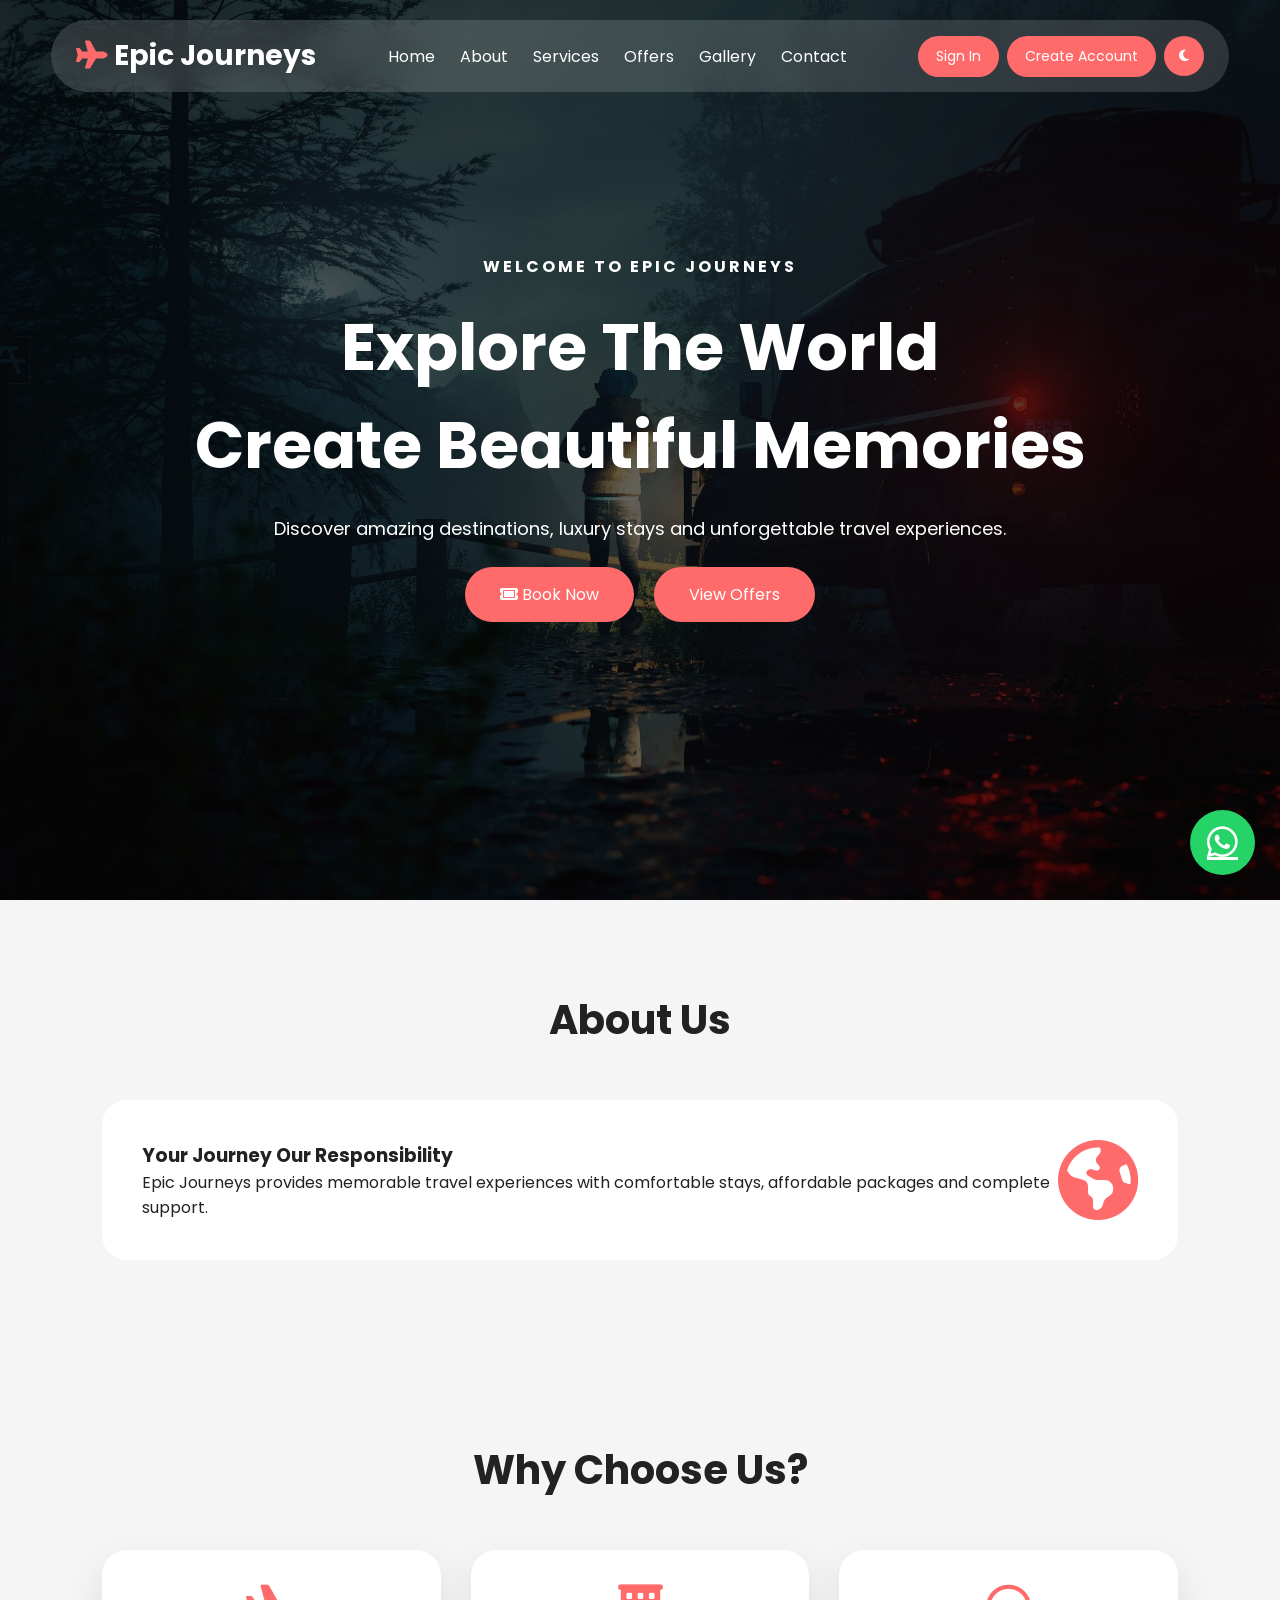
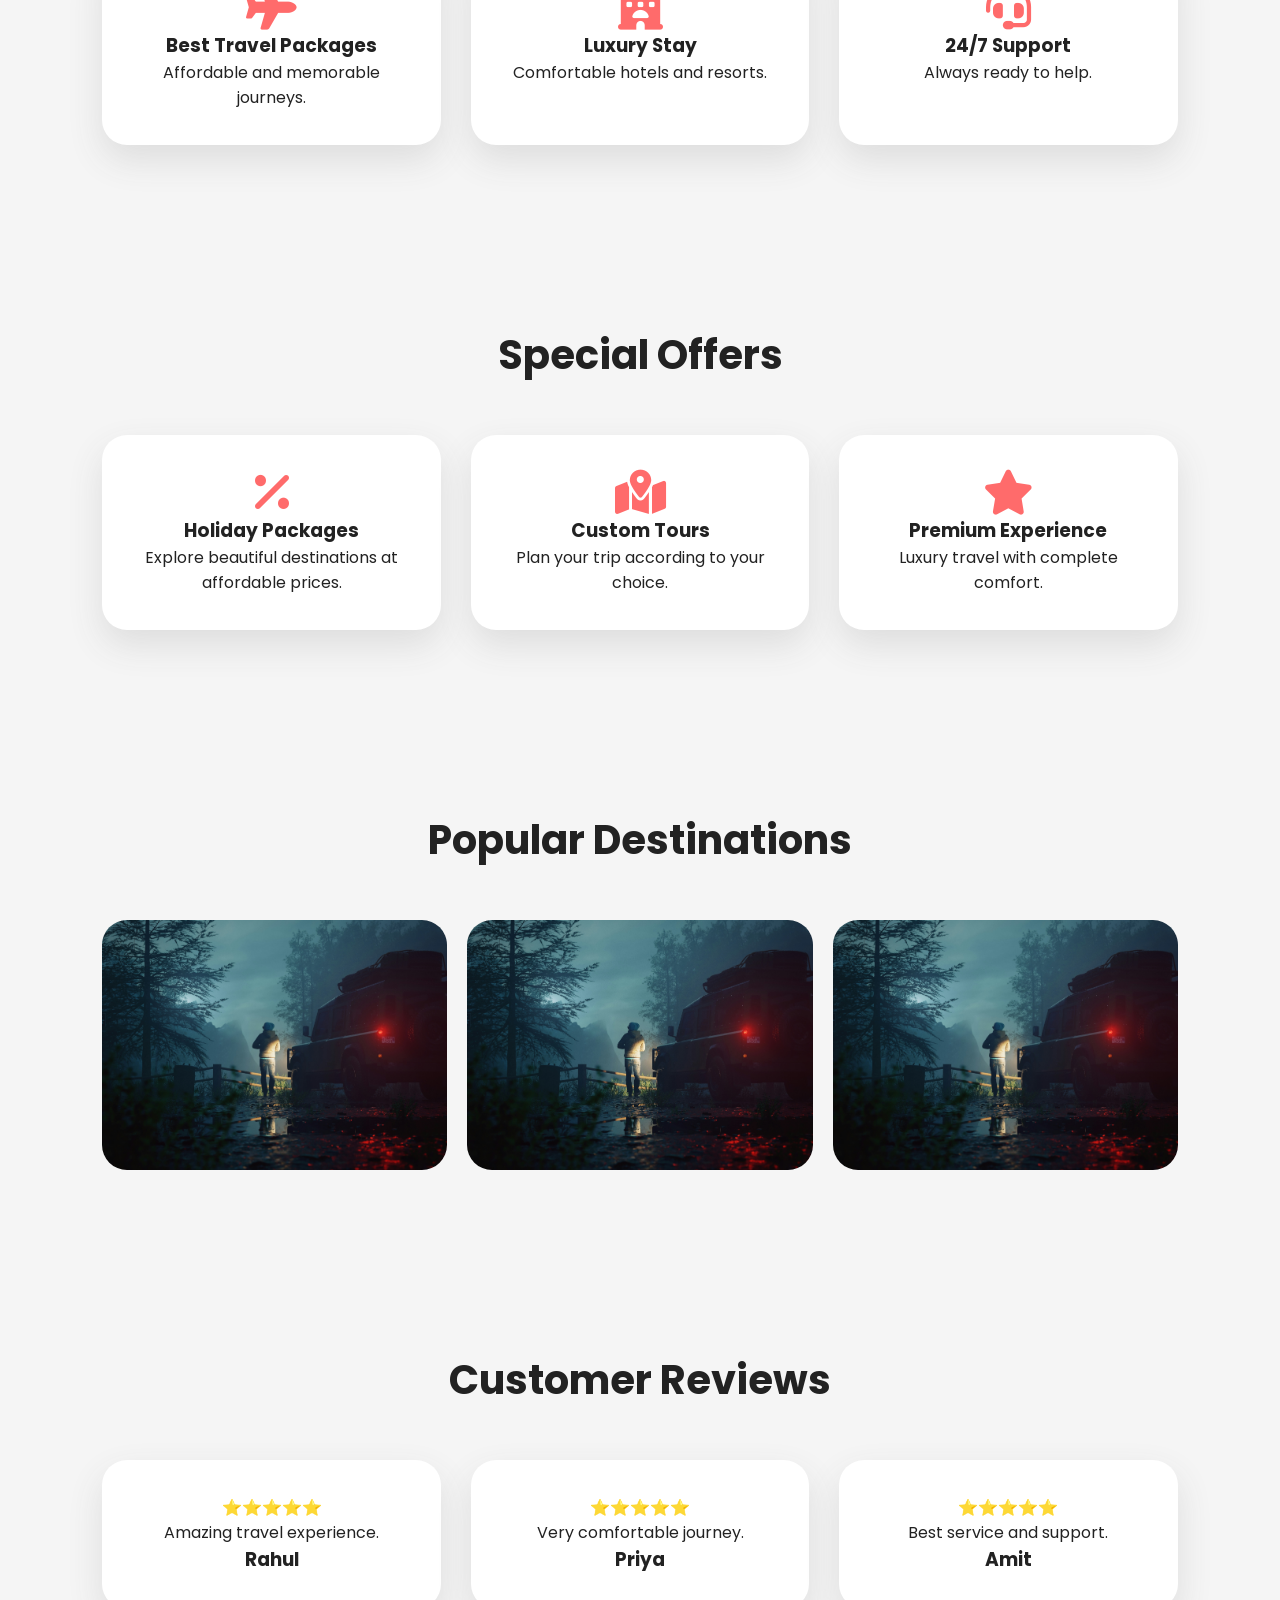
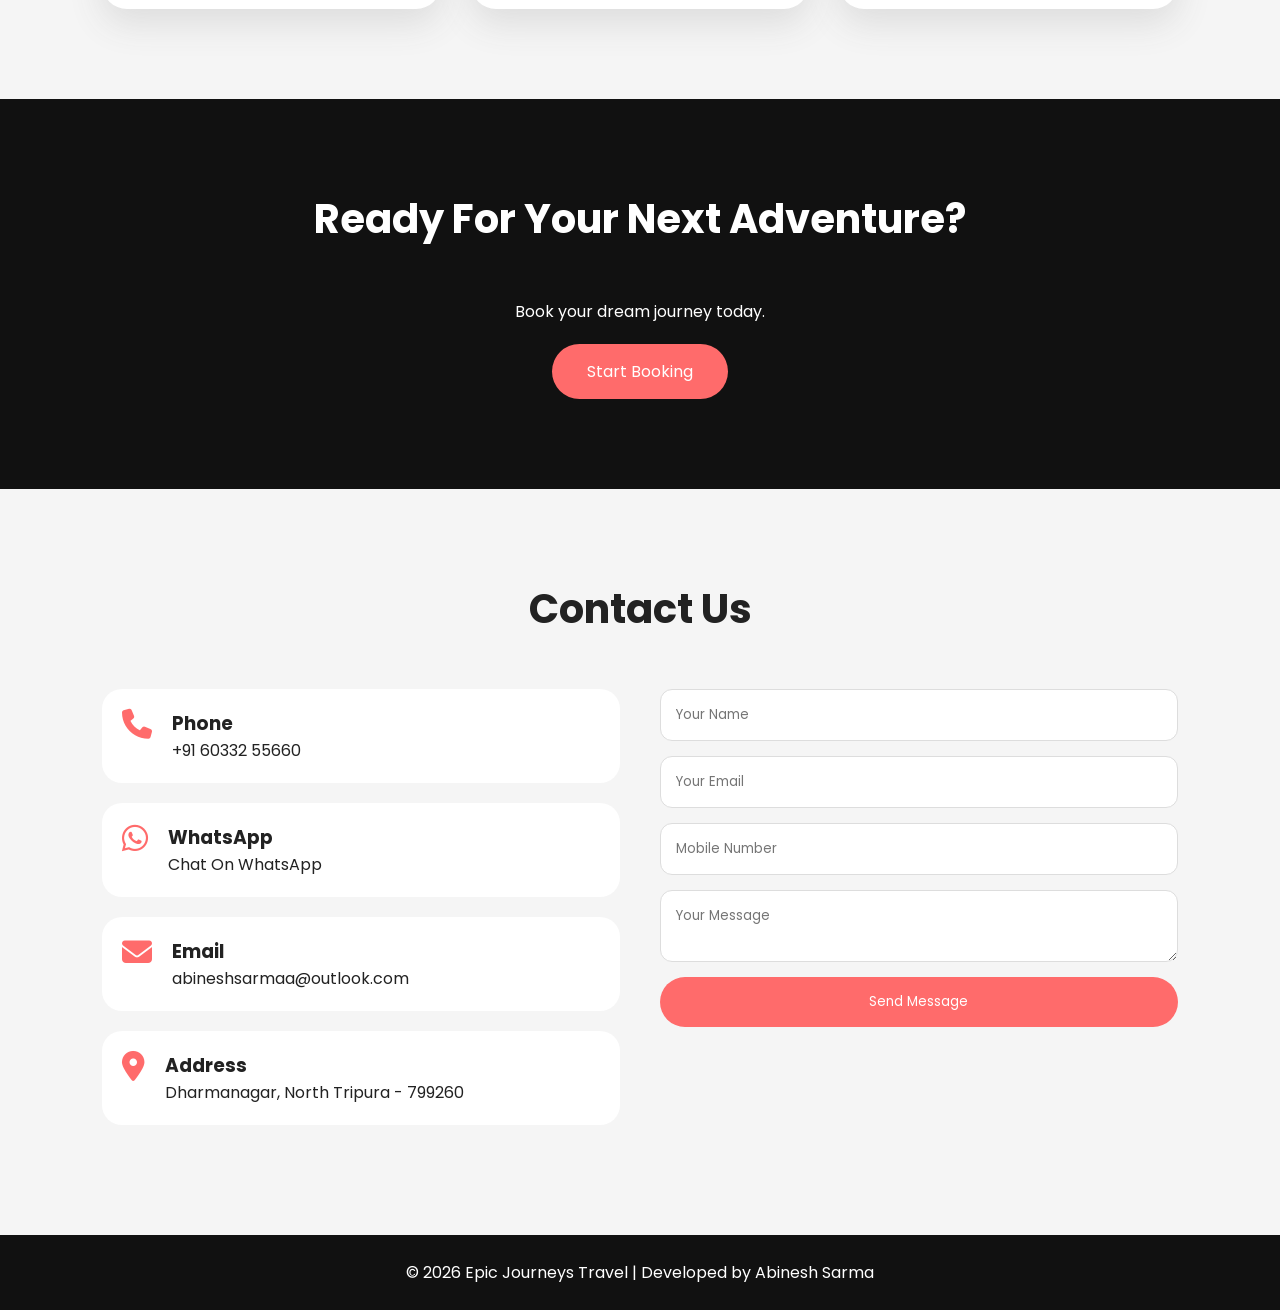
<file: index.html>
<!DOCTYPE html>
<html lang="en">

<head>

<meta charset="UTF-8">
<meta name="viewport" content="width=device-width, initial-scale=1.0">

<title>Epic Journeys | Travel</title>

<link rel="stylesheet" href="css/style.css">

<link rel="stylesheet"
href="https://cdnjs.cloudflare.com/ajax/libs/font-awesome/6.6.0/css/all.min.css">

</head>


<body>


<!-- LOADER -->

<div class="loader">

<i class="fa-solid fa-plane"></i>

<h2>Epic Journeys</h2>

<p>Loading Adventure...</p>

</div>



<!-- NAVBAR -->

<header id="home">

<nav class="navbar">


<a href="#home" class="logo">

<i class="fa-solid fa-plane"></i>
Epic Journeys

</a>



<div class="nav-links" id="navLinks">

<a href="#home">Home</a>

<a href="#about">About</a>

<a href="#services">Services</a>

<a href="#offers">Offers</a>

<a href="#gallery">Gallery</a>

<a href="#contact">Contact</a>

</div>



<div class="nav-buttons">


<a href="signin.html">
Sign In
</a>


<a href="signup.html">
Create Account
</a>



<button id="themeBtn">

<i class="fa-solid fa-moon"></i>

</button>



<button id="menuBtn">

<i class="fa-solid fa-bars"></i>

</button>


</div>


</nav>




<!-- HERO SECTION -->


<section class="hero">


<div class="hero-content">


<h4>
WELCOME TO EPIC JOURNEYS
</h4>



<h1>

Explore The World

<br>

Create Beautiful Memories

</h1>



<p>

Discover amazing destinations,
luxury stays and unforgettable
travel experiences.

</p>



<div class="hero-buttons">


<a href="#booking">

<i class="fa-solid fa-ticket"></i>

Book Now

</a>



<a href="#offers">

View Offers

</a>


</div>


</div>


</section>


</header>







<!-- ABOUT SECTION -->


<section id="about" class="about">


<h2>
About Us
</h2>


<div class="about-box">


<div>

<h3>
Your Journey Our Responsibility
</h3>


<p>

Epic Journeys provides memorable travel
experiences with comfortable stays,
affordable packages and complete support.

</p>


</div>


<div>

<i class="fa-solid fa-earth-americas"></i>

</div>


</div>


</section>







<!-- SERVICES -->


<section id="services" class="services">


<h2>
Why Choose Us?
</h2>



<div class="service-container">



<div class="card">

<i class="fa-solid fa-plane"></i>

<h3>
Best Travel Packages
</h3>

<p>
Affordable and memorable journeys.
</p>

</div>




<div class="card">

<i class="fa-solid fa-hotel"></i>

<h3>
Luxury Stay
</h3>

<p>
Comfortable hotels and resorts.
</p>

</div>





<div class="card">

<i class="fa-solid fa-headset"></i>

<h3>
24/7 Support
</h3>

<p>
Always ready to help.
</p>

</div>



</div>


</section>
  <!-- OFFERS SECTION -->

<section id="offers" class="offers">

<h2>
Special Offers
</h2>


<div class="offer-container">


<div class="offer-card">

<i class="fa-solid fa-percent"></i>

<h3>
Holiday Packages
</h3>

<p>
Explore beautiful destinations at affordable prices.
</p>

</div>



<div class="offer-card">

<i class="fa-solid fa-map-location-dot"></i>

<h3>
Custom Tours
</h3>

<p>
Plan your trip according to your choice.
</p>

</div>



<div class="offer-card">

<i class="fa-solid fa-star"></i>

<h3>
Premium Experience
</h3>

<p>
Luxury travel with complete comfort.
</p>

</div>



</div>

</section>







<!-- GALLERY SECTION -->

<section id="gallery" class="gallery">


<h2>
Popular Destinations
</h2>



<div class="gallery-box">


<img src="one.jpg" alt="Destination">


<img src="one.jpg" alt="Destination">


<img src="one.jpg" alt="Destination">


</div>


</section>








<!-- REVIEWS -->


<section class="reviews">


<h2>
Customer Reviews
</h2>



<div class="review-container">



<div class="review">

<div>
⭐⭐⭐⭐⭐
</div>


<p>
Amazing travel experience.
</p>


<h3>
Rahul
</h3>


</div>





<div class="review">

<div>
⭐⭐⭐⭐⭐
</div>


<p>
Very comfortable journey.
</p>


<h3>
Priya
</h3>


</div>





<div class="review">

<div>
⭐⭐⭐⭐⭐
</div>


<p>
Best service and support.
</p>


<h3>
Amit
</h3>


</div>



</div>


</section>








<!-- BOOKING SECTION -->


<section id="booking" class="booking-banner">


<h2>
Ready For Your Next Adventure?
</h2>


<p>
Book your dream journey today.
</p>



<a href="#contact">

Start Booking

</a>


</section>








<!-- CONTACT SECTION -->


<section id="contact" class="contact">


<h2>
Contact Us
</h2>


<div class="contact-container">



<div class="contact-info">



<div class="info-box">

<i class="fa-solid fa-phone"></i>

<div>

<h3>
Phone
</h3>


<a href="tel:+916033255660">
+91 60332 55660
</a>


</div>

</div>







<div class="info-box">


<i class="fa-brands fa-whatsapp"></i>


<div>

<h3>
WhatsApp
</h3>


<a href="https://wa.me/916033255660?text=Hello%20Epic%20Journeys,%20I%20want%20to%20know%20about%20your%20travel%20packages."
target="_blank">

Chat On WhatsApp

</a>


</div>


</div>







<div class="info-box">


<i class="fa-solid fa-envelope"></i>


<div>

<h3>
Email
</h3>


<a href="mailto:abineshsarmaa@outlook.com">

abineshsarmaa@outlook.com

</a>


</div>


</div>







<div class="info-box">


<i class="fa-solid fa-location-dot"></i>


<div>

<h3>
Address
</h3>


<p>

Dharmanagar,
North Tripura - 799260

</p>


</div>


</div>




</div>





<form class="contact-form">


<input type="text" placeholder="Your Name">


<input type="email" placeholder="Your Email">


<input type="tel" placeholder="Mobile Number">


<textarea placeholder="Your Message"></textarea>



<button type="submit">

Send Message

</button>


</form>



</div>


</section>









<!-- FLOATING WHATSAPP -->


<a class="whatsapp"

href="https://wa.me/916033255660?text=Hello%20Epic%20Journeys,%20I%20want%20to%20know%20about%20your%20travel%20packages."

target="_blank">


<i class="fa-brands fa-whatsapp"></i>


</a>








<!-- FOOTER -->


<footer>


<p>

© 2026 Epic Journeys Travel | Developed by Abinesh Sarma

</p>


</footer>





<script src="js/script.js"></script>


</body>

</html>
</file>
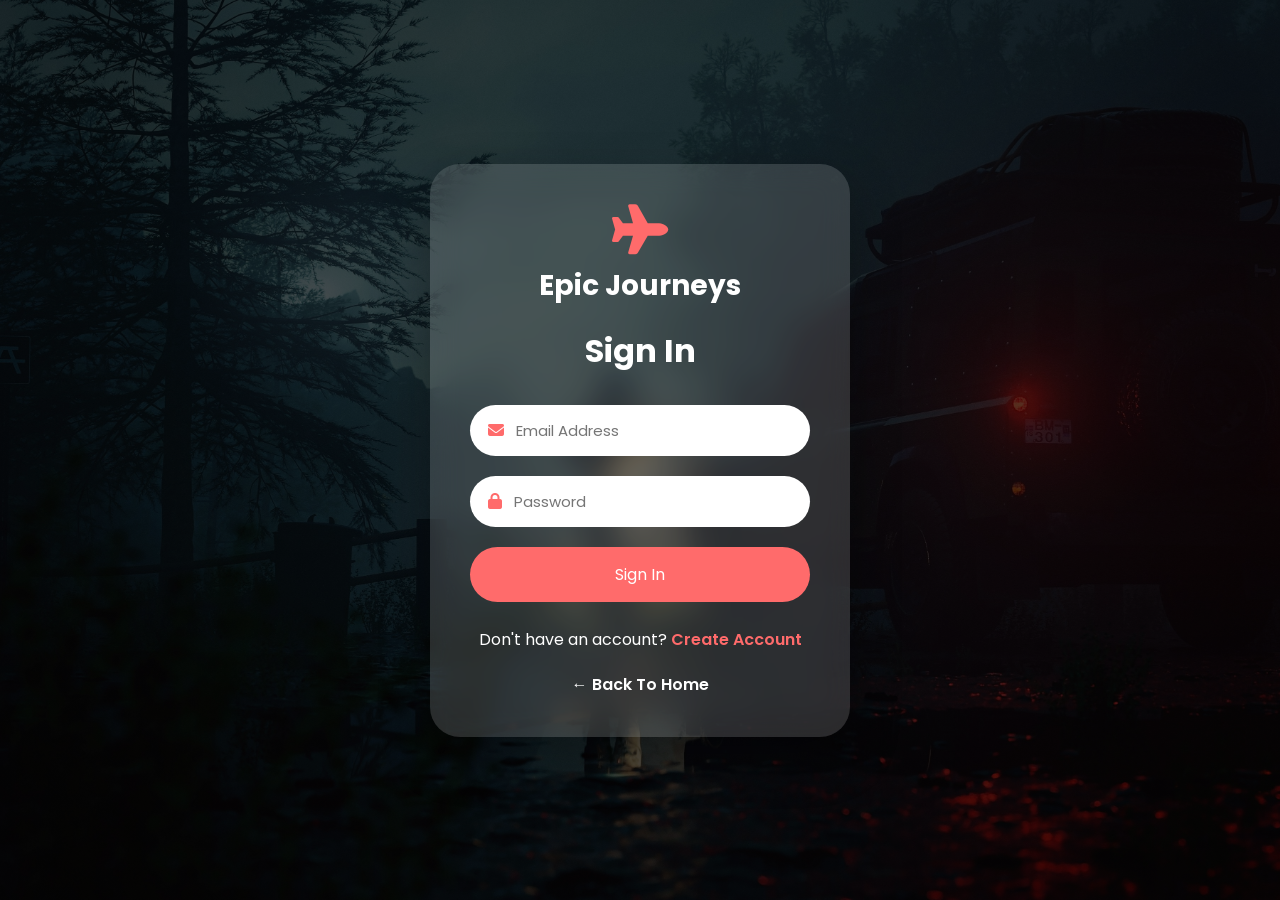
<file: signin.html>
<!DOCTYPE html>
<html lang="en">

<head>

<meta charset="UTF-8">

<meta name="viewport" content="width=device-width, initial-scale=1.0">

<title>Sign In | Epic Journeys</title>


<link rel="stylesheet" href="css/auth.css">


<link rel="stylesheet"
href="https://cdnjs.cloudflare.com/ajax/libs/font-awesome/6.6.0/css/all.min.css">


</head>


<body>



<div class="auth-container">


<div class="auth-box">


<div class="auth-logo">

<i class="fa-solid fa-plane"></i>

<h2>
Epic Journeys
</h2>

</div>





<h1>
Sign In
</h1>


<form>


<div class="input-box">


<i class="fa-solid fa-envelope"></i>


<input type="email" placeholder="Email Address" required>


</div>





<div class="input-box">


<i class="fa-solid fa-lock"></i>


<input type="password" placeholder="Password" required>


</div>





<button type="submit">

Sign In

</button>



</form>





<p>

Don't have an account?

<a href="signup.html">

Create Account

</a>

</p>




<a class="back-home" href="index.html">

← Back To Home

</a>



</div>


</div>




</body>

</html>
</file>
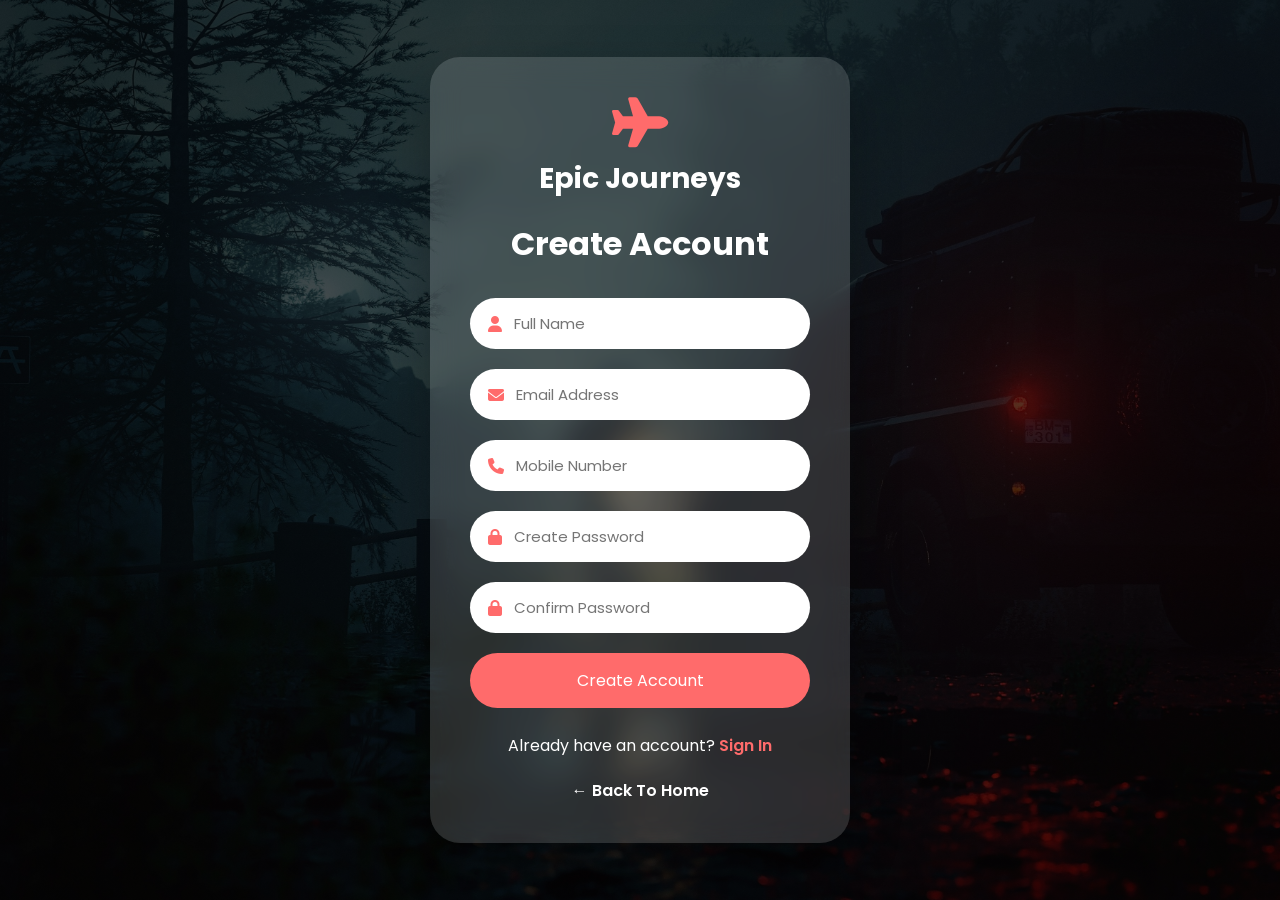
<file: signup.html>
<!DOCTYPE html>
<html lang="en">

<head>

<meta charset="UTF-8">

<meta name="viewport" content="width=device-width, initial-scale=1.0">


<title>Create Account | Epic Journeys</title>


<link rel="stylesheet" href="css/auth.css">


<link rel="stylesheet"
href="https://cdnjs.cloudflare.com/ajax/libs/font-awesome/6.6.0/css/all.min.css">


</head>


<body>



<div class="auth-container">


<div class="auth-box">


<div class="auth-logo">


<i class="fa-solid fa-plane"></i>


<h2>
Epic Journeys
</h2>


</div>





<h1>
Create Account
</h1>





<form>



<div class="input-box">


<i class="fa-solid fa-user"></i>


<input type="text" placeholder="Full Name" required>


</div>







<div class="input-box">


<i class="fa-solid fa-envelope"></i>


<input type="email" placeholder="Email Address" required>


</div>







<div class="input-box">


<i class="fa-solid fa-phone"></i>


<input type="tel" placeholder="Mobile Number" required>


</div>







<div class="input-box">


<i class="fa-solid fa-lock"></i>


<input type="password" placeholder="Create Password" required>


</div>







<div class="input-box">


<i class="fa-solid fa-lock"></i>


<input type="password" placeholder="Confirm Password" required>


</div>







<button type="submit">

Create Account

</button>




</form>







<p>

Already have an account?

<a href="signin.html">

Sign In

</a>


</p>







<a class="back-home" href="index.html">

← Back To Home

</a>





</div>


</div>




</body>

</html>
</file>
<file: css/style.css>
/* ===============================
   EPIC JOURNEYS STYLE CSS
================================ */


@import url('https://fonts.googleapis.com/css2?family=Poppins:wght@300;400;600;700&display=swap');


*{
    margin:0;
    padding:0;
    box-sizing:border-box;
    font-family:'Poppins',sans-serif;
}


html{
    scroll-behavior:smooth;
}


body{

    background:#f5f5f5;
    color:#222;
    transition:.4s;

}




/* LOADER */


.loader{

position:fixed;
inset:0;
background:#111;
color:white;
display:flex;
justify-content:center;
align-items:center;
flex-direction:column;
z-index:9999;

}


.loader i{

font-size:60px;
color:#ff6b6b;
animation:plane 1.5s infinite;

}


@keyframes plane{

50%{

transform:translateY(-20px) rotate(-15deg);

}

}







/* NAVBAR */


.navbar{

width:92%;
margin:20px auto;
padding:15px 25px;

position:fixed;

top:0;
left:0;
right:0;

z-index:1000;

display:flex;
align-items:center;
justify-content:space-between;


background:rgba(255,255,255,.15);

backdrop-filter:blur(15px);

border-radius:50px;


}



.logo{

color:white;
text-decoration:none;
font-size:28px;
font-weight:700;

}



.logo i{

color:#ff6b6b;

}



.nav-links{

display:flex;
gap:25px;

}



.nav-links a{

color:white;
text-decoration:none;
transition:.3s;

}



.nav-links a:hover{

color:#ff6b6b;

}




.nav-buttons{

display:flex;
align-items:center;
gap:8px;

}



.nav-buttons a{

background:#ff6b6b;
color:white;
padding:10px 18px;
border-radius:30px;
text-decoration:none;
font-size:14px;

}



.nav-buttons button{

width:40px;
height:40px;
border:none;
border-radius:50%;
background:#ff6b6b;
color:white;
cursor:pointer;

}


#menuBtn{

display:none;

}







/* HERO */


header{

min-height:100vh;

background:

linear-gradient(
rgba(0,0,0,.65),
rgba(0,0,0,.55)
),

url("../one.jpg");


background-size:cover;
background-position:center;

}




.hero{

height:100vh;

display:flex;
justify-content:center;
align-items:center;

text-align:center;

color:white;

padding:20px;

}



.hero h4{

letter-spacing:3px;

}



.hero h1{

font-size:65px;
margin:20px 0;

}



.hero p{

font-size:18px;

}



.hero-buttons a{

display:inline-block;

margin:25px 8px;

padding:15px 35px;

background:#ff6b6b;

color:white;

border-radius:30px;

text-decoration:none;

transition:.3s;

}



.hero-buttons a:hover{

transform:translateY(-8px);

}







/* COMMON SECTION */


section{

padding:90px 8%;

}


section h2{

text-align:center;
font-size:40px;
margin-bottom:50px;

}







/* ABOUT */


.about-box{

display:flex;
justify-content:space-around;
align-items:center;

background:white;

padding:40px;

border-radius:25px;

}



.about-box i{

font-size:80px;
color:#ff6b6b;

}







/* SERVICES */


.service-container,
.offer-container,
.review-container{

display:grid;

grid-template-columns:repeat(auto-fit,minmax(250px,1fr));

gap:30px;

}



.card,
.offer-card,
.review{


background:white;

padding:35px;

border-radius:25px;

text-align:center;

box-shadow:0 15px 35px #ddd;

transition:.4s;

}



.card:hover,
.offer-card:hover,
.review:hover{

transform:translateY(-10px);

}



.card i,
.offer-card i{

font-size:45px;

color:#ff6b6b;

}







/* GALLERY */


.gallery-box{

display:grid;

grid-template-columns:repeat(3,1fr);

gap:20px;

}


.gallery-box img{

width:100%;

height:250px;

object-fit:cover;

border-radius:25px;

transition:.4s;

}



.gallery-box img:hover{

transform:scale(1.05);

}







/* BOOKING */


.booking-banner{

background:#111;

color:white;

text-align:center;

}



.booking-banner a{

display:inline-block;

margin-top:20px;

padding:15px 35px;

background:#ff6b6b;

color:white;

border-radius:30px;

text-decoration:none;

}







/* CONTACT */


.contact-container{

display:grid;

grid-template-columns:1fr 1fr;

gap:40px;

}



.info-box{

display:flex;

gap:20px;

background:white;

padding:20px;

margin-bottom:20px;

border-radius:20px;

}



.info-box i{

font-size:30px;

color:#ff6b6b;

}



.info-box a{

text-decoration:none;

color:#222;

}



.contact-form{

display:flex;

flex-direction:column;

gap:15px;

}



.contact-form input,
.contact-form textarea{

padding:15px;

border-radius:12px;

border:1px solid #ddd;

}



.contact-form button{

padding:15px;

border:none;

background:#ff6b6b;

color:white;

border-radius:30px;

cursor:pointer;

}







/* WHATSAPP */


.whatsapp{

position:fixed;

right:25px;

bottom:25px;

width:65px;

height:65px;

background:#25D366;

color:white;

border-radius:50%;

display:flex;

align-items:center;

justify-content:center;

font-size:35px;

z-index:999;

animation:whatsapp 1.5s infinite;

}



@keyframes whatsapp{

50%{

transform:scale(1.15);

}

}







/* FOOTER */


footer{

background:#111;

color:white;

text-align:center;

padding:25px;

}







/* DARK MODE */


body.dark{

background:#111;

color:white;

}



body.dark .card,
body.dark .offer-card,
body.dark .review,
body.dark .about-box,
body.dark .info-box{

background:#222;

color:white;

}







/* MOBILE */


@media(max-width:768px){


.navbar{

width:95%;

padding:12px 15px;

}



.logo{

font-size:18px;

}



.nav-links{

display:none;

position:absolute;

top:70px;

left:0;

width:100%;

background:#111;

flex-direction:column;

padding:20px;

border-radius:20px;

text-align:center;

}



.nav-links.active{

display:flex;

}



.nav-buttons a{

display:none;

}



#menuBtn{

display:flex;

align-items:center;

justify-content:center;

}



.hero h1{

font-size:36px;

}



.hero-buttons{

display:flex;

flex-direction:column;

}



.gallery-box{

grid-template-columns:1fr;

}



.contact-container{

grid-template-columns:1fr;

}



section h2{

font-size:30px;

}



.whatsapp{

width:55px;

height:55px;

font-size:28px;

}



}
</file>
<file: css/auth.css>
/* =====================================
   EPIC JOURNEYS AUTH PAGE CSS
===================================== */


@import url('https://fonts.googleapis.com/css2?family=Poppins:wght@300;400;600;700&display=swap');


*{

margin:0;
padding:0;
box-sizing:border-box;
font-family:'Poppins',sans-serif;

}



body{

min-height:100vh;

display:flex;

justify-content:center;

align-items:center;


background:

linear-gradient(
rgba(0,0,0,.65),
rgba(0,0,0,.65)
),

url("../one.jpg");


background-size:cover;

background-position:center;


}




.auth-container{

width:100%;

display:flex;

justify-content:center;

padding:20px;

}





.auth-box{


width:420px;


padding:40px;


background:rgba(255,255,255,.15);


backdrop-filter:blur(15px);


border-radius:30px;


color:white;


box-shadow:0 20px 50px rgba(0,0,0,.3);


}





.auth-logo{

text-align:center;

margin-bottom:20px;


}



.auth-logo i{

font-size:50px;

color:#ff6b6b;


}



.auth-logo h2{

font-size:28px;

margin-top:10px;

}





.auth-box h1{

text-align:center;

margin-bottom:30px;

font-size:32px;


}





.input-box{


display:flex;

align-items:center;

gap:12px;


background:white;


padding:14px 18px;


border-radius:30px;


margin-bottom:20px;


}





.input-box i{

color:#ff6b6b;

}





.input-box input{


width:100%;


border:none;


outline:none;


font-size:15px;


}





.auth-box button{


width:100%;


padding:15px;


border:none;


border-radius:30px;


background:#ff6b6b;


color:white;


font-size:16px;


cursor:pointer;


transition:.3s;


}




.auth-box button:hover{


transform:translateY(-5px);


}





.auth-box p{


text-align:center;


margin-top:25px;


}





.auth-box a{


color:#ff6b6b;


text-decoration:none;


font-weight:600;


}





.back-home{


display:block;


text-align:center;


margin-top:20px;


color:white !important;


}







/* MOBILE */


@media(max-width:600px){



.auth-box{


width:100%;


padding:30px 20px;


}




.auth-logo i{


font-size:40px;


}



.auth-box h1{


font-size:26px;


}



}
</file>
